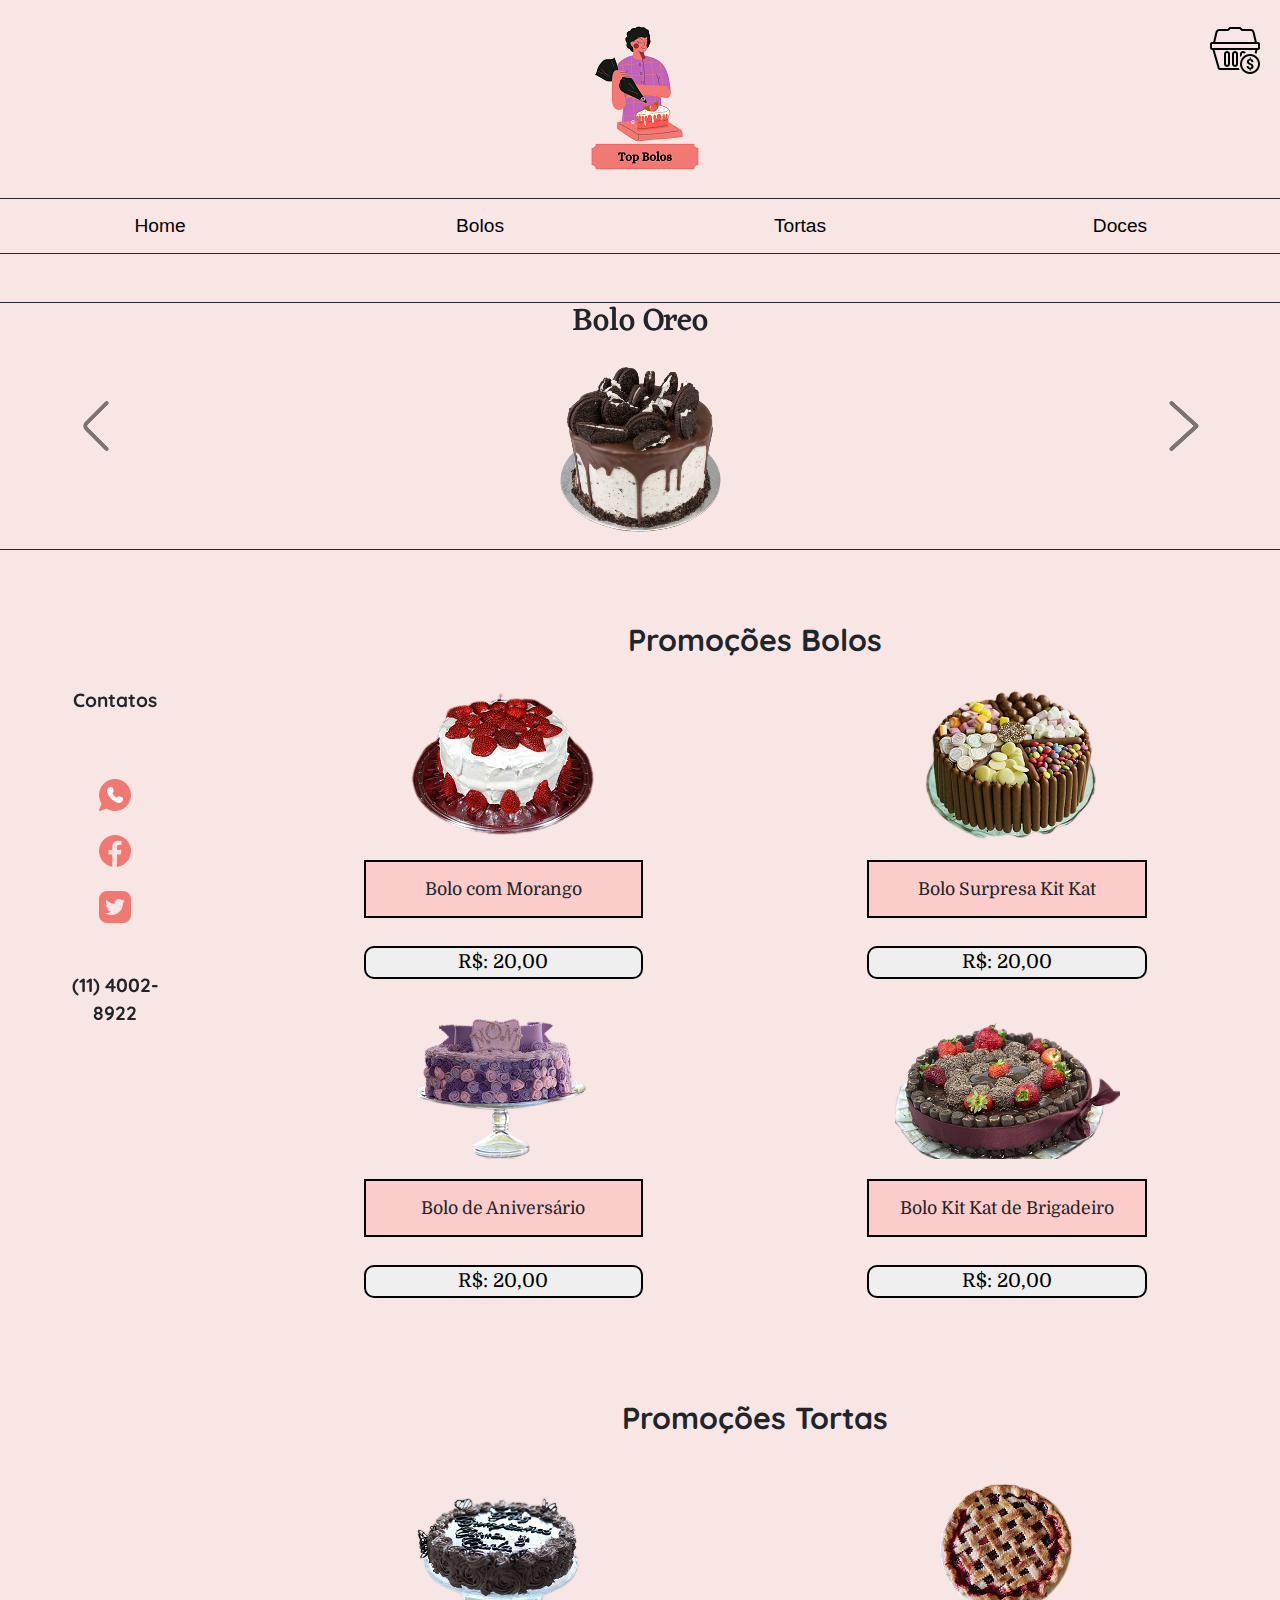
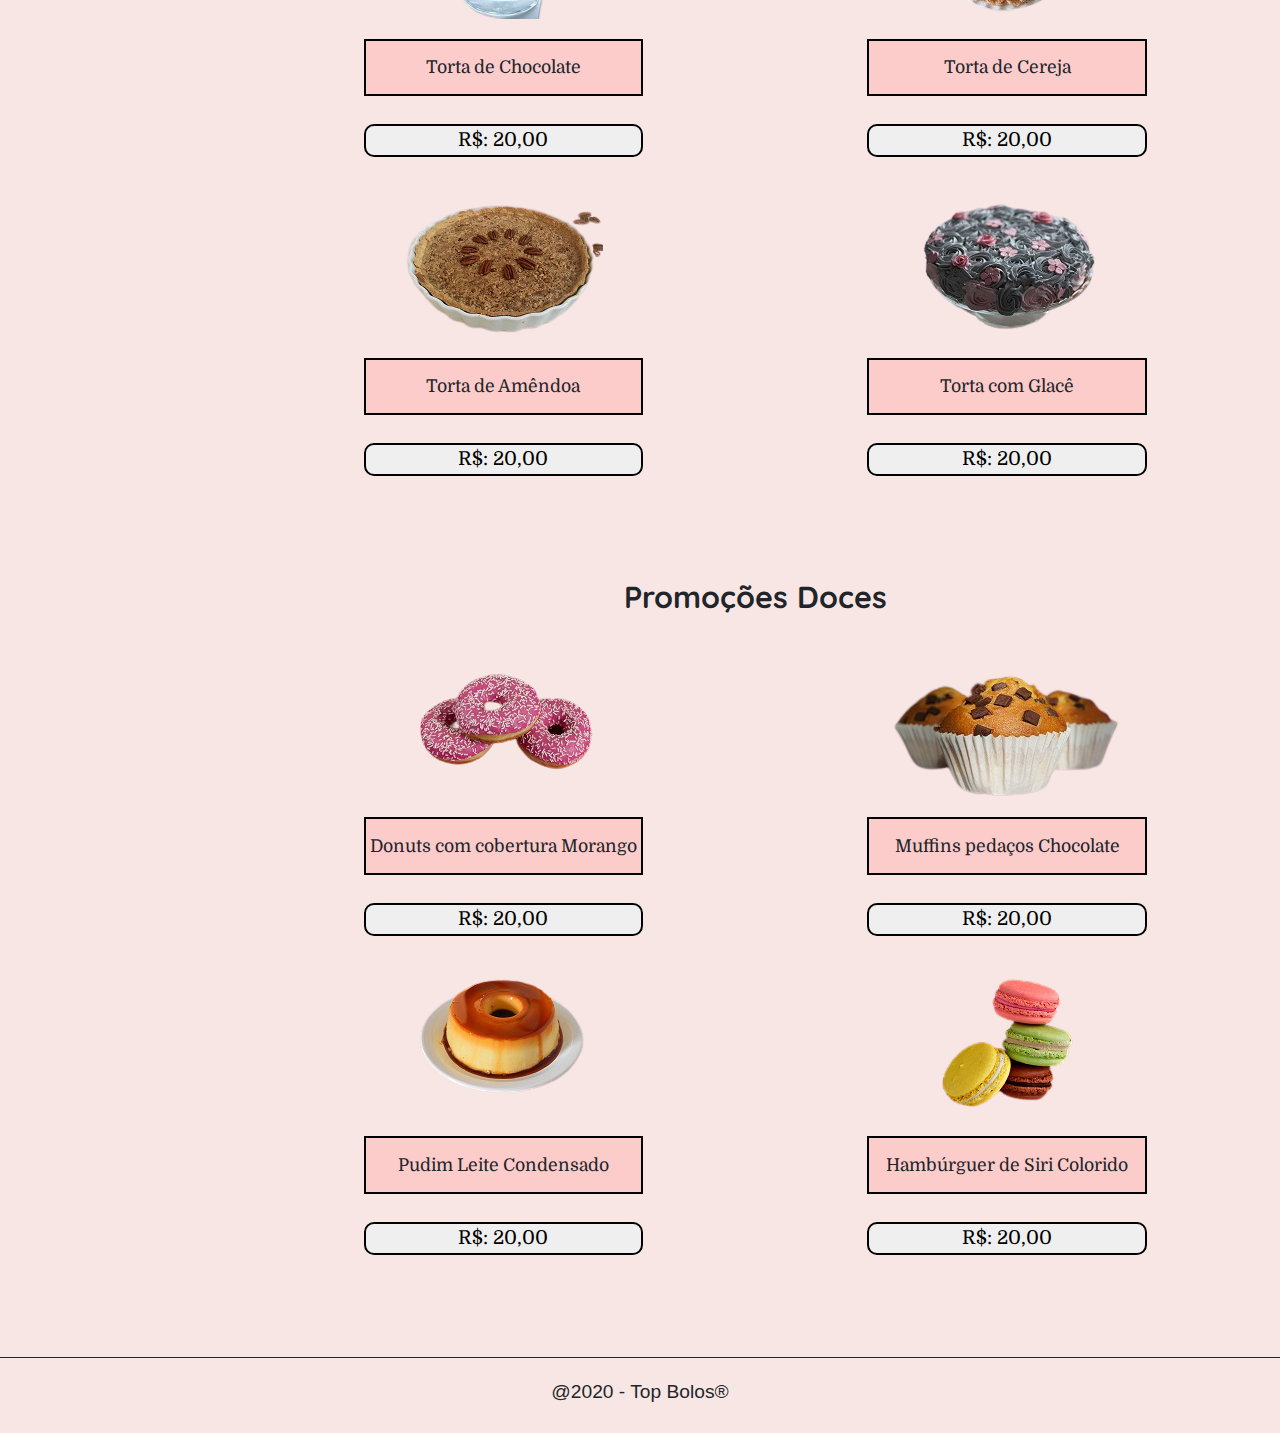
<file: index.html>
<!DOCTYPE html>
<html lang="pt-br">
    <head>
        <meta charset="UTF-8"/>
        <meta name="viewport" content="width=device-width, initial-scale=1.0"/>
        <link rel="stylesheet" type="text/css" href="bootstrap-4.5.3-dist/css/bootstrap.css"/>
        <link rel="stylesheet" type="text/css" href="Css/StyleIndex.css"/>
        <link rel="shortcut icon" href="Imagens/Top_Bolos.png" type="image/png"/>
        <link href="https://fonts.googleapis.com/css2?family=Eczar:wght@600&display=swap" rel="stylesheet"/>
        <link href="https://fonts.googleapis.com/css2?family=Quicksand&display=swap" rel="stylesheet"/>
        <link href="https://fonts.googleapis.com/css2?family=Domine:wght@700&display=swap" rel="stylesheet"/>

        <title>Top Bolos | Home</title>
    </head>
    <body>

        <br/>
        
        <!--Logo-->
        <header>
            <div class="logo">
                <a href="index.html"><img id="logo" src="Imagens/Top_Bolos.png" alt="Top Bolos" title="Top Bolos"/></a>
                <img class="cesta" src="Imagens/cesto-de-compras.png" onmousemove="this.src='Imagens/cesto_icon.png'" onmouseout="this.src='Imagens/cesto-de-compras.png'" alt="Top Bolos Cesta" title="Comprar"/>
            </div>
        </header>

        <br/>

        <!--Menu-->
        <nav>
            <table>
                <tr>
                    <td>
                        <a href="index.html">Home</a>
                    </td>
                    <td>
                        <a href="#bolos">Bolos</a>
                    </td>
                    <td>
                        <a href="#tortas">Tortas</a>
                    </td>
                    <td>
                        <a href="#doces">Doces</a>
                    </td>
                </tr>
            </table>
        </nav>

        <br/>
        <br/>

        <!--Carrosel no Boodstrap-->
        <nav>
            <div class="carousel slide" id="carrosel" data-ride="carousel">
                <div class="carousel-inner">
                    <div class="carousel-item active">
                        <h2>Bolo Oreo</h2>
                        <img src="Imagens/Carrosel/bolo-oreo.png" alt="Top Bolos" title="Bolo Oreo Top Bolos" data-toggle="modal" data-target="#primeiroModal"/>

                        <!-- Primeiro Modal Carrosel-->
                        <div class="modal fade" id="primeiroModal" role="dialog">
                            <div class="modal-dialog modal-dialog-centered">
                                <div class="modal-content">

                                    <div class="modal-header">
                                        <h3>Bolo Oreo</h3>
                                        <button type="button" class="close" data-dismiss="modal">&times;</button>
                                    </div>

                                    <div class="modal-body">
                                        <img src="Imagens/Carrosel/bolo-oreo.png" alt="Top Bolos" title="Bolo Oreo Top Bolos"/>
                                        <p class="preco-modal">R$: 20,00</p>
                                        <button>Comprar</button>
                                    </div>

                                </div>
                            </div>
                        </div>

                    </div>    
                    <div class="carousel-item">
                        <h2>Cupcake Tart queques</h2>
                        <img src="Imagens/Carrosel/cupcake.png" alt="Top Bolos" title="Cupcake Top Bolos" data-toggle="modal" data-target="#segundoModal"/>

                        <!-- Segundo Modal Carrosel-->
                        <div class="modal fade" id="segundoModal" role="dialog">
                            <div class="modal-dialog modal-dialog-centered">
                                <div class="modal-content">

                                    <div class="modal-header">
                                        <h3>Cupcake Tart queques</h3>
                                        <button type="button" class="close" data-dismiss="modal">&times;</button>
                                    </div>

                                    <div class="modal-body">
                                        <img src="Imagens/Carrosel/cupcake.png" alt="Top Bolos" title="Cupcake Top Bolos"/>
                                        <button>R$: 20,00</button>
                                    </div>

                                </div>
                            </div>
                        </div>

                    </div>
        
                    <div class="carousel-item">
                        <h2>Torta Floresta Negra</h2>
                        <img src="Imagens/Carrosel/torta.png" alt="Top Bolos" title="Torta Top Bolos" data-toggle="modal" data-target="#terceiroModal"/>

                        <!-- Terceiro Modal Carrosel-->
                        <div class="modal fade" id="terceiroModal" role="dialog">
                            <div class="modal-dialog modal-dialog-centered">
                                <div class="modal-content">

                                    <div class="modal-header">
                                        <h3>Torta Floresta Negra</h3>
                                        <button type="button" class="close" data-dismiss="modal">&times;</button>
                                    </div>

                                    <div class="modal-body">
                                        <img src="Imagens/Carrosel/torta.png" alt="Top Bolos" title="Torta Floresta Negra"/>
                                        <button>R$: 20,00</button>
                                    </div>

                                </div>
                            </div>
                        </div>

                    </div>
        
                    <div class="carousel-item">
                        <h2>Trufas Gourmet</h2>
                        <img src="Imagens/Carrosel/trufas.png" alt="Top Bolos" title="Trufa Top Bolos" data-toggle="modal" data-target="#quartoModal"/>

                        <!-- Quarto Modal Carrosel-->
                        <div class="modal fade" id="quartoModal" role="dialog">
                            <div class="modal-dialog modal-dialog-centered">
                                <div class="modal-content">

                                    <div class="modal-header">
                                        <h3>Trufas Gourmet</h3>
                                        <button type="button" class="close" data-dismiss="modal">&times;</button>
                                    </div>

                                    <div class="modal-body">
                                        <img src="Imagens/Carrosel/trufas.png" alt="Top Bolos" title="Trufas Gourmet"/>
                                        <button>R$: 20,00</button>
                                    </div>

                                </div>
                            </div>
                        </div>
                        
                    </div>
                    
                    <a href="#carrosel" class="carousel-control-prev" data-slide="prev">
                        <img src="Imagens/Carrosel/seta_esquerda.png" alt="Seta para esquerda" title="Voltar"/>
                    </a>
        
                    <a href="#carrosel" class="carousel-control-next" data-slide="next">
                        <img src="Imagens/Carrosel/seta_direita.png" alt="Seta para direita" title="Avançar"/>
                    </a>
                </div>
            </div>
        </nav>

        <br/>

        <!--Menu Lateral-->
        <aside id="menuLateral">
            <br/>
            <br/>
            <p><strong>Contatos</strong></p>
            <br/>
            <br/>
            <a href="https://web.whatsapp.com/" target="_blank"><img src="Imagens/Menu_Lateral/whatsapp.png" alt="Icone Whatsapp" title="Whatsapp"/></a>
            <br/>
            <br/>
            <a href="https://www.facebook.com/" target="_blank"><img src="Imagens/Menu_Lateral/facebook.png" alt="Icone Facebook" title="Facebook"/></a>
            <br/>
            <br/>
            <a href="https://twitter.com/" target="_blank"><img src="Imagens/Menu_Lateral/twitter.png" alt="Icone Twitter" title="Twitter"/></a>
            <br/>
            <br/>
            <br/>
            <p><strong>(11) 4002-8922</strong></p>
        </aside>

        <br/>
        <br/>

        <!--Promoções Bolos-->
        <section id="bolos">
            
            <h3>Promoções Bolos </h3>
            <br/>

            <div class="quadro1">
                <img src="Imagens/Promocoes_Bolos/Bolo-Cobertuta.png" alt="Bolos Top Bolos" title="Bolo Cobertura Morango"/>
                
                <div class="nome">
                    <p>Bolo com Morango</p>
                </div>
                <button>R$: 20,00</button>
            </div>

            <div class="quadro2">
                <img src="Imagens/Promocoes_Bolos/Bolo-Surpresa.png" alt="Bolos Top Bolos" title="Bolo Surpresa"/>

                <div class="nome">
                    <p>Bolo Surpresa Kit Kat</p>
                </div>
                <button>R$: 20,00</button>
            </div>

            <div class="quadro3">
                <img src="Imagens/Promocoes_Bolos/Bolo-Aniver.png" alt="Bolos Top Bolos" title="Bolo Aniversário"/>

                <div class="nome">
                    <p>Bolo de Aniversário</p>
                </div>
                <button>R$: 20,00</button>
            </div>

            <div class="quadro4">
                <img src="Imagens/Promocoes_Bolos/Bolo-KitKat.png" alt="Bolos Top Bolos" title="Bolo Kit Kat Brigadeiro"/>

                <div class="nome">
                    <p>Bolo Kit Kat de Brigadeiro</p>
                </div>
                <button>R$: 20,00</button>
            </div>

        </section> 

        <br/>
        <br/>
        <br/>

        <!--Promoções Tortas-->
        <section id="tortas">

            <h3>Promoções Tortas</h3>
            <br/>

            <div class="quadro1">
                <img src="Imagens/Promocoes_Tortas/Torta-Choco.png" alt="Tortas Top Bolos" title="Torta Chocolate"/>

                <div class="nome">
                    <p>Torta de Chocolate</p>
                </div>
                <button>R$: 20,00</button>
            </div>

            <div class="quadro2">
                <img src="Imagens/Promocoes_Tortas/Torta-Cereja.png" alt="Tortas Top Bolos" title="Torta Cereja"/>

                <div class="nome">
                    <p>Torta de Cereja</p>
                </div>
                <button>R$: 20,00</button>
            </div>

            <div class="quadro3">
                <img src="Imagens/Promocoes_Tortas/Torta-Amendoa.png" alt="Tortas Top Bolos" title="Torta Amêndoa"/>

                <div class="nome">
                    <p>Torta de Amêndoa</p>
                </div>
                <button>R$: 20,00</button>
            </div>

            <div class="quadro4">
                <img src="Imagens/Promocoes_Tortas/Torta-Glace.png" alt="Tortas Top Bolos" title="Torta Glacê"/>

                <div class="nome">
                    <p>Torta com Glacê</p>
                </div>
                <button>R$: 20,00</button>
            </div>

        </section>

        <br/>
        <br/>
        <br/>

        <!--Promoções Doces-->
        <section id="doces">

            <h3>Promoções Doces</h3>
            <br/>

            <div class="quadro1">
                <img src="Imagens/Promocoes_Doces/Donuts.png" alt="Donuts Top Bolos" title="Donuts Morango"/>

                <div class="nome">
                    <p>Donuts com cobertura Morango</p>
                </div>
                <button>R$: 20,00</button>
            </div>

            <div class="quadro2">
                <img src="Imagens/Promocoes_Doces/Muffins.png" alt="Muffins Top Bolos" title="Muffins pedaços Chocolate"/>

                <div class="nome">
                    <p>Muffins pedaços Chocolate</p>
                </div>
                <button>R$: 20,00</button>
            </div>

            <div class="quadro3">
                <img src="Imagens/Promocoes_Doces/Pudim.png" alt="Pudim Top Bolos" title="Pudim"/>

                <div class="nome">
                    <p>Pudim Leite Condensado</p>
                </div>
                <button>R$: 20,00</button>
            </div>

            <div class="quadro4">
                <img src="Imagens/Promocoes_Doces/Burguer-Siri.png " alt="Hambúrguer de Siri Top Bolos" title="Hambúrguer de Siri"/>

                <div class="nome">
                    <p>Hambúrguer de Siri Colorido</p>
                </div>
                <button>R$: 20,00</button>
            </div>
        </section>

        <br/>
        <br/>
        <br/>

        <!--Rodapé-->
        <footer>
            <p>@2020 - Top Bolos®</p>
        </footer>

        <!-- Responsável pela movimentação e efeitos do Carrosel  -->
        <script src="https://code.jquery.com/jquery-3.4.1.slim.min.js" integrity="sha384-J6qa4849blE2+poT4WnyKhv5vZF5SrPo0iEjwBvKU7imGFAV0wwj1yYfoRSJoZ+n" crossorigin="anonymous"></script>
        <script src="https://cdn.jsdelivr.net/npm/popper.js@1.16.0/dist/umd/popper.min.js" integrity="sha384-Q6E9RHvbIyZFJoft+2mJbHaEWldlvI9IOYy5n3zV9zzTtmI3UksdQRVvoxMfooAo" crossorigin="anonymous"></script>
        <script src="https://stackpath.bootstrapcdn.com/bootstrap/4.4.1/js/bootstrap.min.js" integrity="sha384-wfSDF2E50Y2D1uUdj0O3uMBJnjuUD4Ih7YwaYd1iqfktj0Uod8GCExl3Og8ifwB6" crossorigin="anonymous"></script>
    </body>
</html>
</file>
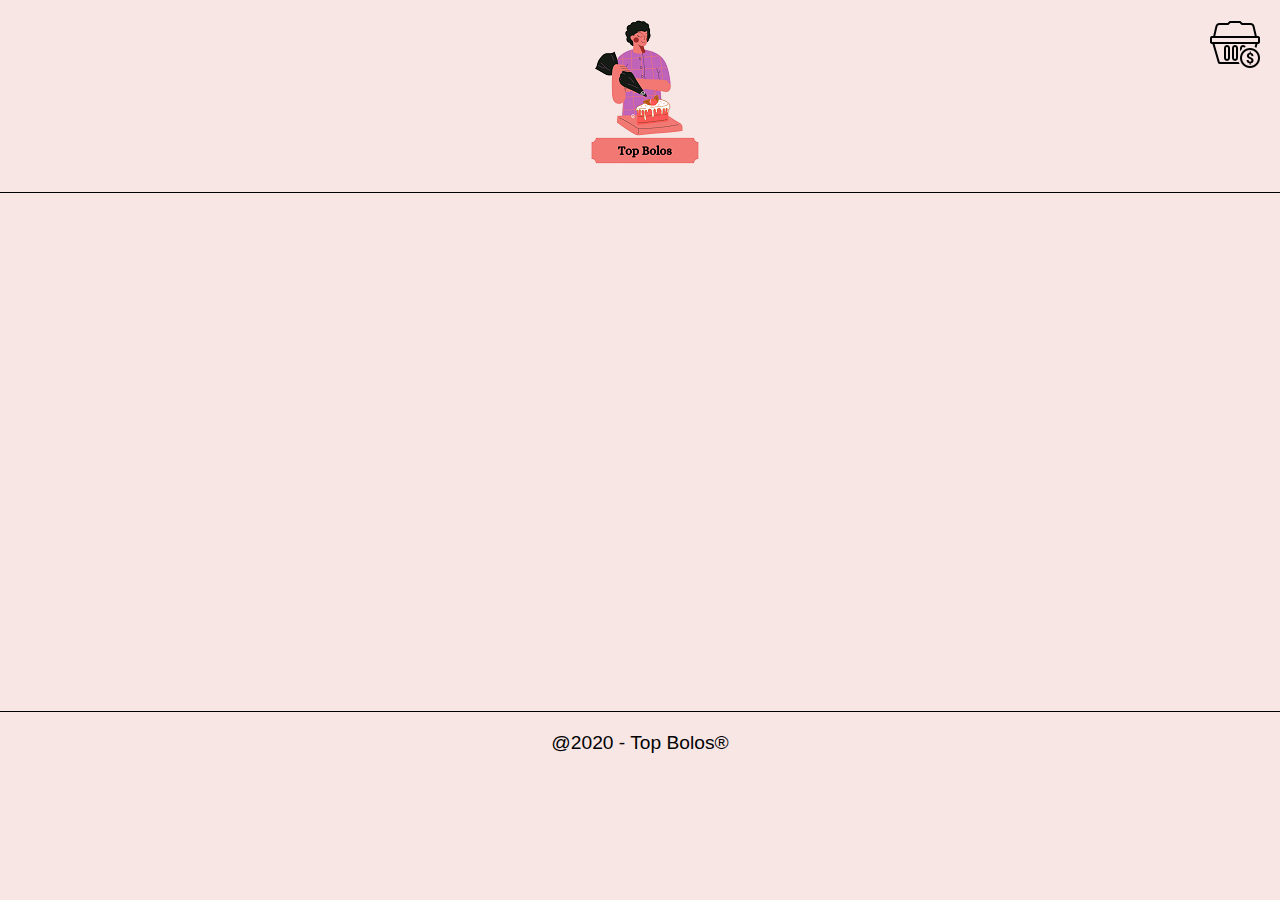
<file: form_pedido.html>
<!DOCTYPE html>
<html lang="pt-br">
<head>
    <meta charset="UTF-8">
    <meta http-equiv="X-UA-Compatible" content="IE=edge">
    <meta name="viewport" content="width=device-width, initial-scale=1.0">
    <link rel="stylesheet" href="Css/StyleIndex.css">
    <link rel="stylesheet" href="Css/styleform.css">
    <title>Formulario Pedido</title>
</head>
<body>
    <br/>
        
    <!--Logo-->
    <header>
        <div class="logo">
            <a href="index.html"><img id="logo" src="Imagens/Top_Bolos.png" alt="Top Bolos" title="Top Bolos"/></a>
            <img class="cesta" src="Imagens/cesto-de-compras.png" onmousemove="this.src='Imagens/cesto_icon.png'" onmouseout="this.src='Imagens/cesto-de-compras.png'" alt="Top Bolos Cesta" title="Comprar"/>
        </div>
    </header>

    <br/>

    






    <!--Rodapé-->
    <footer>
        <p>@2020 - Top Bolos®</p>
    </footer>
</body>
</html>
</file>
<file: Css/styleform.css>
header{
    padding-bottom: 20px;
    border-bottom: 1px solid black;
}

footer{
    margin-top: 500px;
}
</file>
<file: Css/StyleIndex.css>
@charset "utf-8";

/*Reset Padrao Browser*/
*{
    margin: 0px;
    border: 0px;
    padding: 0px;
}

/*Cor Fundo*/
body{
    background-color: #f8e6e5;
}

/*Div Logo*/
header div.logo{
    width: 100%;
    text-align: center;
}

header div.logo a{
    margin-left: 80px;
}

img.cesta{
    float: right;
    margin-right: 20px;
}
img.cesta:hover{
    cursor: pointer;
}

/*Menu superior*/
nav table{
    width: 100%;
    border-top: 1px solid;
    border-bottom: 1px solid;
}

nav table tr td{
    width: 25%;
    padding: 1% 0%;
    text-align: center;
}

nav table tr td a{
    text-decoration: none;
    color: black;
    font-size: 120%;
    font-family: 'Trebuchet MS', 'Lucida Sans Unicode', 'Lucida Grande', 'Lucida Sans', Arial, sans-serif;
}

nav table tr td a:hover{
    color: rgb(250, 88, 115);
    text-decoration: none;
}

/*Carrosel*/
.carousel{
    text-align: center;
    border-top: 1px solid;
    border-bottom: 1px solid;
    height: auto;
    font-size: 130%;
    font-family: 'Eczar', serif;
}

/*Modal Carrosel*/
div.modal-content{ /*Cor de fundo Modal*/
    background-color: #f8e6e5;
}

div.modal-header h3{ /*Cabeçalho do Modal - Titulo*/
    font-family: 'Domine', serif;
}

div.modal-body img{ /*Corpo do Modal - Imagem no Modal*/
    float: left;
    border-right: 2px ridge;
}

div.modal-body p.preco-modal{ /*Corpo do Modal - Preço no Modal*/
    font-family: 'Domine', serif;
    border-radius: 5px;
    margin-top: 7%;
}

div.modal-body button{ /*Corpo do Modal - Botão no Modal*/
    font-family: 'Domine', serif;
    border: 1px solid;
    border-radius: 5px;
    padding: 5px;
}


/*Menu Lateral*/
aside#menuLateral{
    float: left;
    text-align: center;
    width: 10%;
    height: 320px;
    margin: 5% 1% 0% 4%;
    position: sticky;
    top: 100px;
}

aside#menuLateral p{
    font-family: 'Quicksand', sans-serif;
    font-size: 120%;
}

/*Divs Promoções Tamanho dos Pais*/
section#bolos, section#tortas, section#doces{
    overflow: hidden;
}

/*Divs Promoções*/
section#bolos, section#tortas, section#doces{
    margin-left: 18%;
}

section#bolos h3, section#tortas h3, section#doces h3{
    font-size: 190%;
    font-family: 'Quicksand', sans-serif;
    font-weight: bolder;
    text-align: center;
}

section div.nome{
    width: 70%;
    margin: 5% 0%;
    margin-left: 15%;
    border: 2px solid black;
    background-color: #fccccb;
}

section div.nome p{
    text-align: center;
    font-family: 'Domine', serif;
    font-size: 110%;
    margin: 5% 0%;
}

section#bolos button, section#tortas button, section#doces button{
    width: 70%;
    border: 2px solid black;
    border-radius: 10px;
    outline: none;
    text-align: center;
    font-family: 'Domine', serif;
    font-size: 120%;
    margin-top: 2%;
    margin-bottom: 5%;
}

section#bolos button:hover, section#tortas button:hover, section#doces button:hover{
   background-color: #fccccb;
}

section#bolos div.quadro1, section#bolos div.quadro3, section#tortas div.quadro1, section#tortas div.quadro3, section#doces div.quadro1, section#doces div.quadro3{
    float: left;
    margin-left: 7%;
    text-align: center;
    width: 38%;
    margin-bottom: 1%;
}

section#bolos div.quadro2, section#bolos div.quadro4, section#tortas div.quadro2, section#tortas div.quadro4, section#doces div.quadro2, section#doces div.quadro4{
    float: left;
    margin-left: 10%;
    width: 38%; 
    text-align: center;
    margin-bottom: 1%;
}

/*Rodapé*/
footer{
    height: auto;
    padding: 10px;
    border-top: 1px solid;
}

footer p{
    text-align: center;
    font-family: 'Gill Sans', 'Gill Sans MT', Calibri, 'Trebuchet MS', sans-serif;
    font-size: 120%;
    margin-top: 10px;
}
</file>
